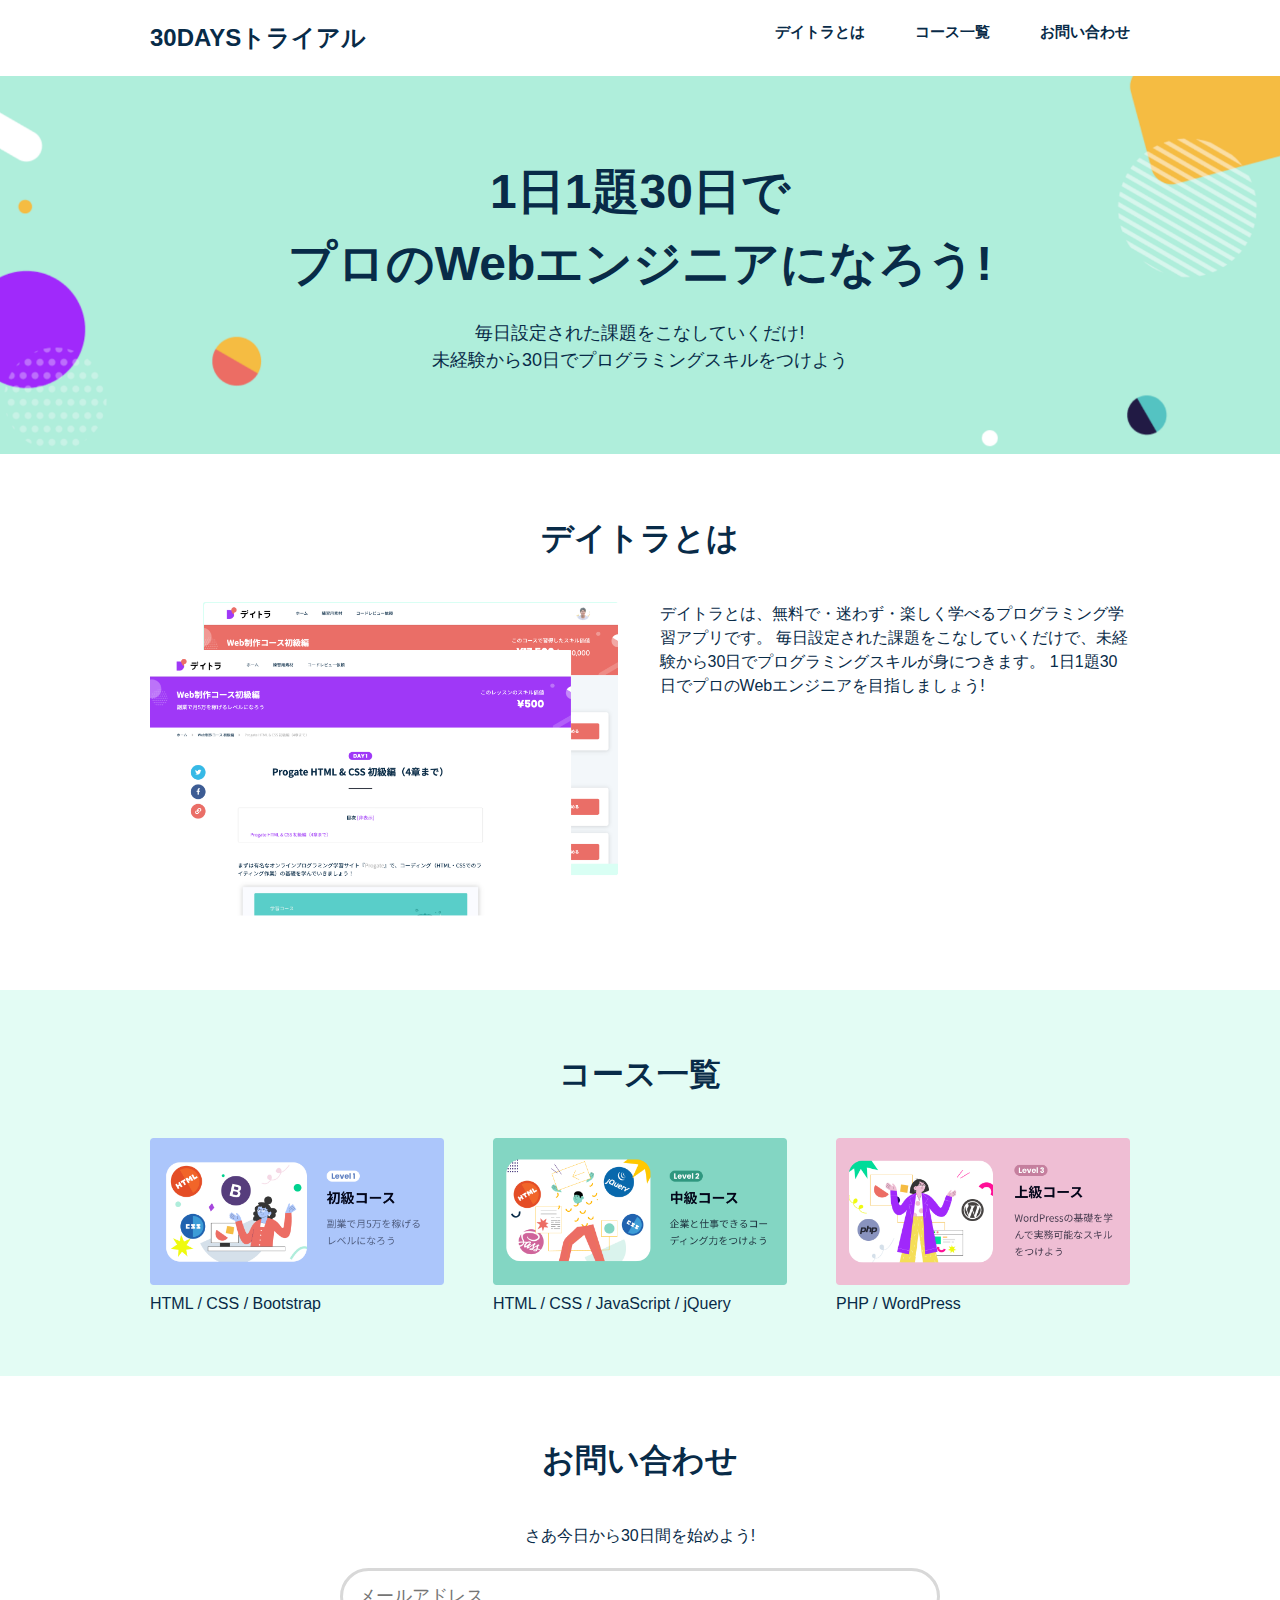
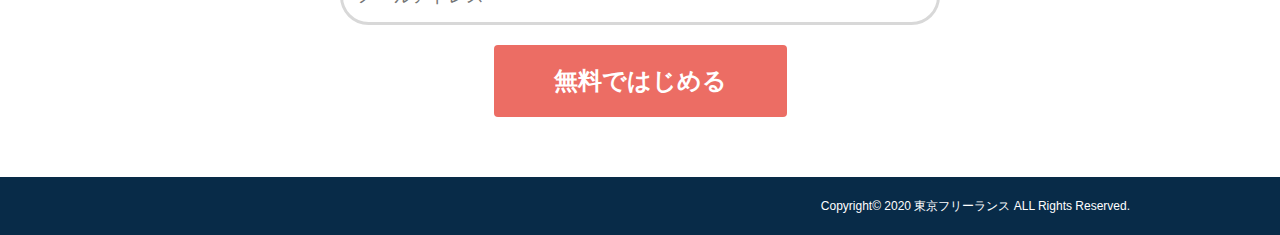
<file: 1.Elementaly/02_CodingPractice/index.html>
<!DOCTYPE html>
<html lang="ja">
  <head>
    <meta charset="UTF-8" />
    <meta http-equiv="X-UA-Compatible" content="IE=edge" />
    <meta name="viewport" content="width=device-width, initial-scale=1.0" />
    <title>30DAYSトライアル</title>
    <link rel="icon" href="./favicon.ico" />
    <link rel="stylesheet" href="./css/reset.css" />
    <link rel="stylesheet" href="./css/style.css" />
  </head>
  <body>
    <header class="header">
      <div class="container clear">
        <div class="header-left">
          <h1 class="header-title">30DAYSトライアル</h1>
        </div>
        <div class="header-right">
          <ul class="header-nav">
            <li class="header-nav-item"><a href="#">デイトラとは</a></li>
            <li class="header-nav-item"><a href="">コース一覧</a></li>
            <li class="header-nav-item"><a href="">お問い合わせ</a></li>
          </ul>
        </div>
      </div>
    </header>
    <section class="top">
      <div class="container">
        <p class="top-title">1日1題30日で<br />プロのWebエンジニアになろう!</p>
        <p class="sub-title">
          毎日設定された課題をこなしていくだけ!<br />未経験から30日でプログラミングスキルをつけよう
        </p>
      </div>
    </section>
    <section class="about section">
      <div class="container clear">
        <h2 class="section-title">デイトラとは</h2>
        <div class="about-left">
          <img src="./img/about.png" alt="デイトラとは" />
        </div>
        <div class="about-right">
          <p>
            デイトラとは、無料で・迷わず・楽しく学べるプログラミング学習アプリです。
            毎日設定された課題をこなしていくだけで、未経験から30日でプログラミングスキルが身につきます。
            1日1題30日でプロのWebエンジニアを目指しましょう!
          </p>
        </div>
      </div>
    </section>
    <section class="course section">
      <div class="container clear">
        <h2 class="section-title">コース一覧</h2>
        <div class="course-wrapper">
          <div class="course-item">
            <img src="./img/web_first.png" alt="初級コース" />
            <p>HTML / CSS / Bootstrap</p>
          </div>
          <div class="course-item">
            <img src="./img/web_second.png" alt="中級コース" />
            <p>HTML / CSS / JavaScript / jQuery</p>
          </div>
          <div class="course-item">
            <img src="./img/web_third.png" alt="上級コース" />
            <p>PHP / WordPress</p>
          </div>
        </div>
      </div>
    </section>
    <section class="contact section">
      <div class="container clear">
        <h2 class="section-title">お問い合わせ</h2>
        <p class="contact-message">さあ今日から30日間を始めよう!</p>
        <form action="#" method="post">
          <input
            type="email"
            name="email"
            id="email"
            placeholder="メールアドレス"
          />
        </form>
        <button type="submit" class="btn btn-register">無料ではじめる</button>
      </div>
    </section>
    <footer class="footer">
      <div class="container clear">
        <p class="copyright">
          Copyright© 2020 東京フリーランス ALL Rights Reserved.
        </p>
      </div>
    </footer>
  </body>
</html>
</file>
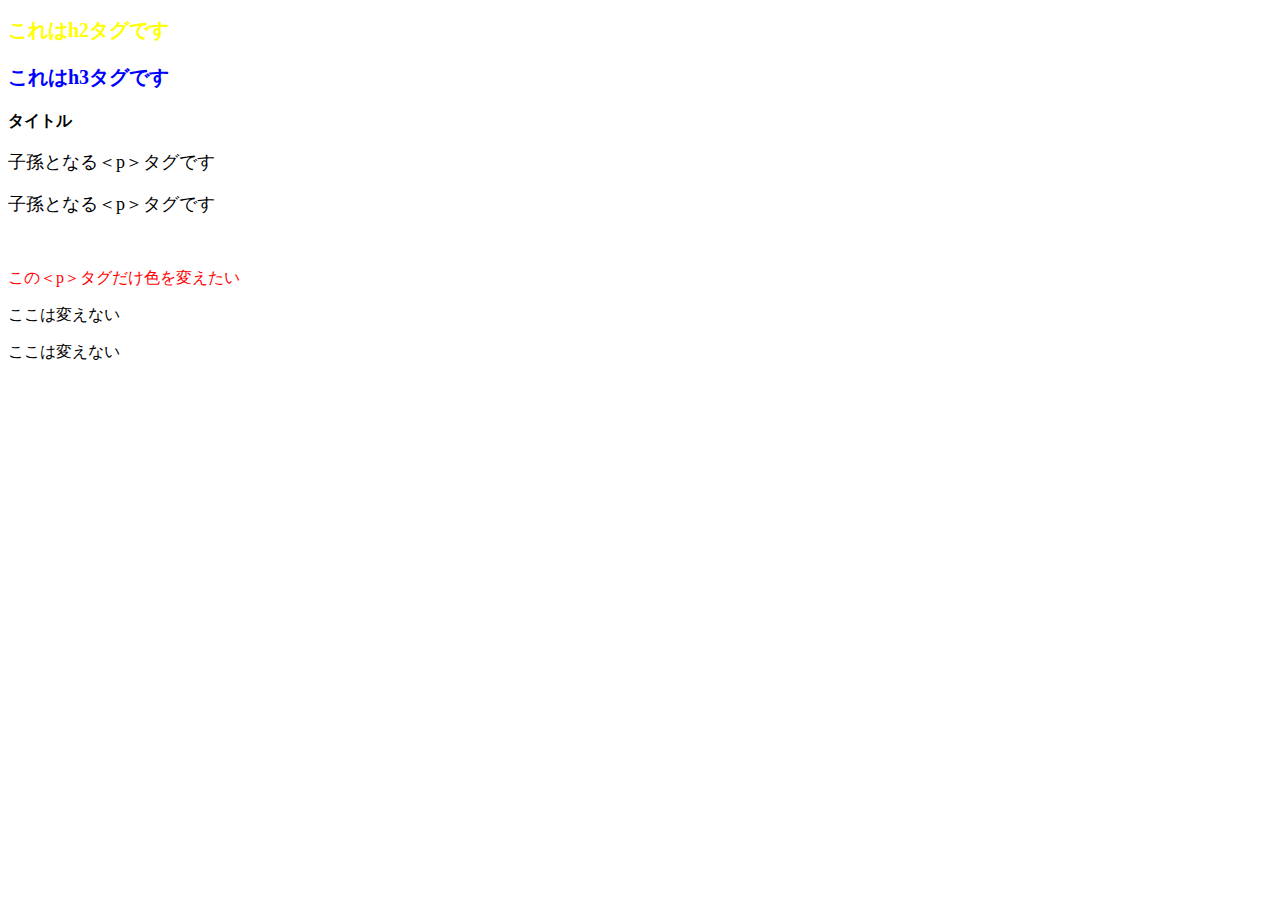
<file: 1.Elementaly/01_HTML:CSS_Basics/Day3/index.html>
<!DOCTYPE html>
<html lang="en">
  <head>
    <meta charset="UTF-8" />
    <meta http-equiv="X-UA-Compatible" content="IE=edge" />
    <meta name="viewport" content="width=device-width, initial-scale=1.0" />
    <title>cssの練習</title>
    <link rel="stylesheet" href="./css/style.css" />
  </head>
  <body>
    <h2 class="yellow-font">これはh2タグです</h2>
    <h3>これはh3タグです</h3>
    <p class="important">タイトル</p>
    <article class="a_contents">
      <p>子孫となる＜p＞タグです</p>
      <p>子孫となる＜p＞タグです</p>
      <p></p>
    </article>
    <br />
    <div class="contents">
      <p>この＜p＞タグだけ色を変えたい</p>
    </div>
    <div>
      <p>ここは変えない</p>
      <p>ここは変えない</p>
    </div>
  </body>
</html>
</file>
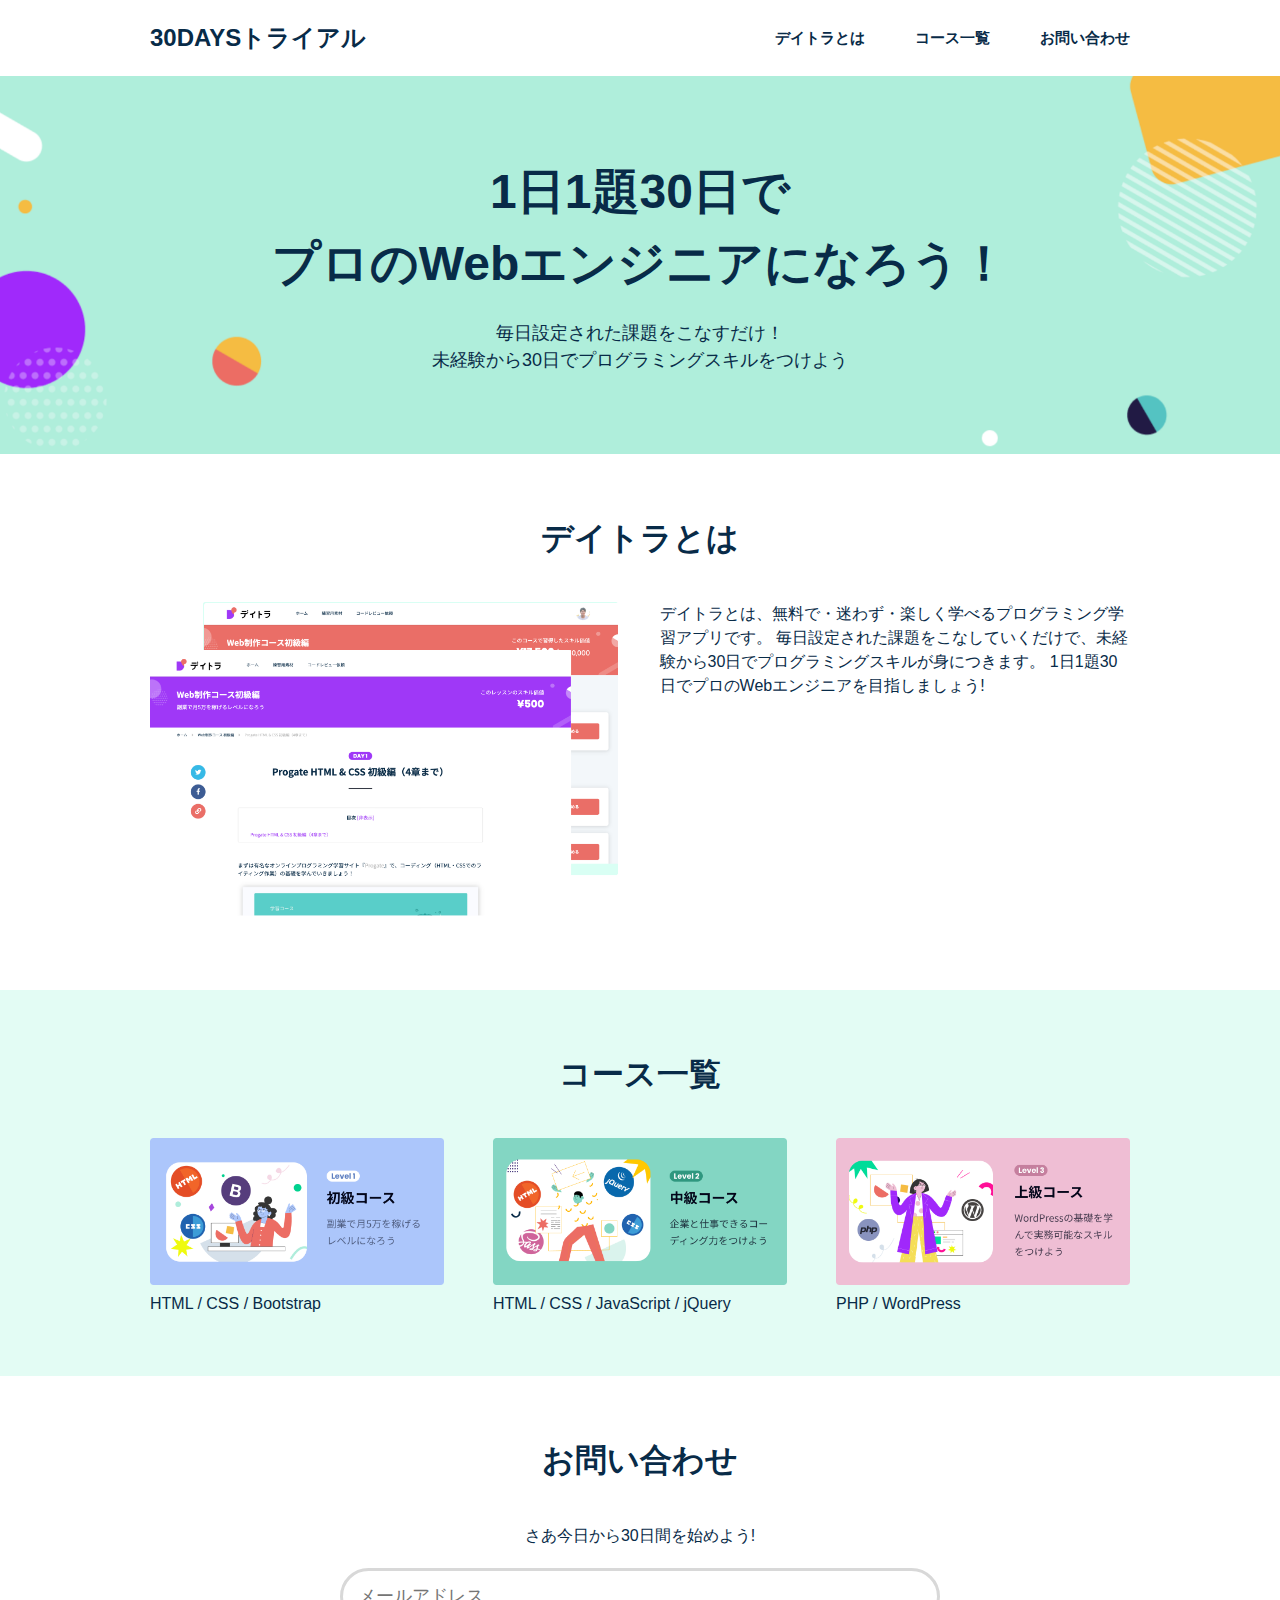
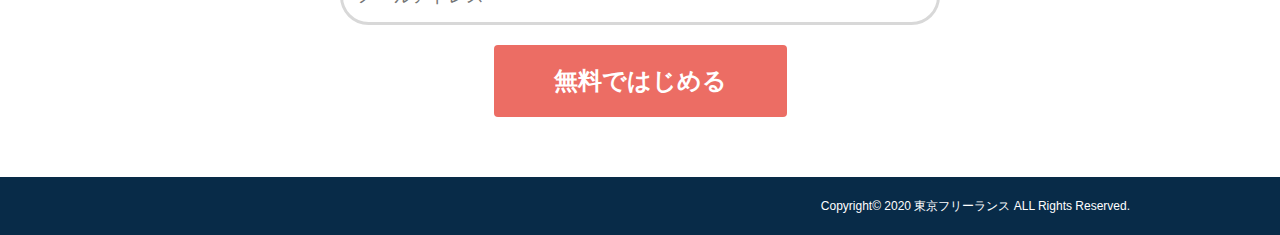
<file: 1.Elementaly/01_HTML:CSS_Basics/Day5~7/index.html>
<!DOCTYPE html>
<html lang="ja">
  <head>
    <meta charset="UTF-8" />
    <meta http-equiv="X-UA-Compatible" content="IE=edge" />
    <meta name="viewport" content="width=device-width, initial-scale=1.0" />
    <title>30DAYSトライアル</title>
    <meta name="description" content="デスクリプションです" />
    <link rel="icon" href="favicon.ico" />
    <link rel="stylesheet" href="./css/reset.css" />
    <link rel="stylesheet" href="./css/style.css" />
  </head>
  <body>
    <header class="header">
      <div class="container clear">
        <div class="header-left">
          <h1 class="header-title">30DAYSトライアル</h1>
        </div>
        <div class="header-right">
          <ul class="header-nav clear">
            <li class="header-nav-item"><a href="#">デイトラとは</a></li>
            <li class="header-nav-item"><a href="#">コース一覧</a></li>
            <li class="header-nav-item"><a href="#">お問い合わせ</a></li>
          </ul>
        </div>
      </div>
    </header>
    <section class="top">
      <div class="container">
        <p class="top-title">1日1題30日で<br />プロのWebエンジニアになろう！</p>
        <p class="top-subtitle">
          毎日設定された課題をこなすだけ！<br />
          未経験から30日でプログラミングスキルをつけよう
        </p>
      </div>
      <!-- <img src="./img/main-vsual.png" alt="" /> -->
    </section>
    <section class="about section">
      <div class="container clear">
        <h2 class="section-title">デイトラとは</h2>
        <div class="about-left">
          <img src="./img/about.png" alt="デイトラとは" />
        </div>
        <div class="about-right">
          <p>
            デイトラとは、無料で・迷わず・楽しく学べるプログラミング学習アプリです。
            毎日設定された課題をこなしていくだけで、未経験から30日でプログラミングスキルが身につきます。
            1日1題30日でプロのWebエンジニアを目指しましょう!
          </p>
        </div>
      </div>
    </section>
    <section class="course section">
      <div class="container clear">
        <h2 class="section-title">コース一覧</h2>
        <div class="course-wrapper">
          <div class="course-item">
            <img src="./img/web_first.png" alt="デイトラ初級編" />
            <p>HTML / CSS / Bootstrap</p>
          </div>
          <div class="course-item">
            <img src="./img/web_second.png" alt="デイトラ中級編" />
            <p>HTML / CSS / JavaScript / jQuery</p>
          </div>
          <div class="course-item">
            <img src="./img/web_third.png" alt="デイトラ上級編" />
            <p>PHP / WordPress</p>
          </div>
        </div>
      </div>
    </section>
    <section class="contact section">
      <div class="container clear">
        <h2 class="section-title">お問い合わせ</h2>
        <p class="contact-message">さあ今日から30日間を始めよう!</p>
        <form action="#" method="post">
          <input
            type="email"
            name="email"
            id="email"
            placeholder="メールアドレス"
          />
        </form>
        <button type="submit" class="btn btn-register">無料ではじめる</button>
      </div>
    </section>
    <footer class="footer">
      <div class="container clear">
        <p class="copyright">
          Copyright&copy; 2020 東京フリーランス ALL Rights Reserved.
        </p>
      </div>
    </footer>
  </body>
</html>
</file>
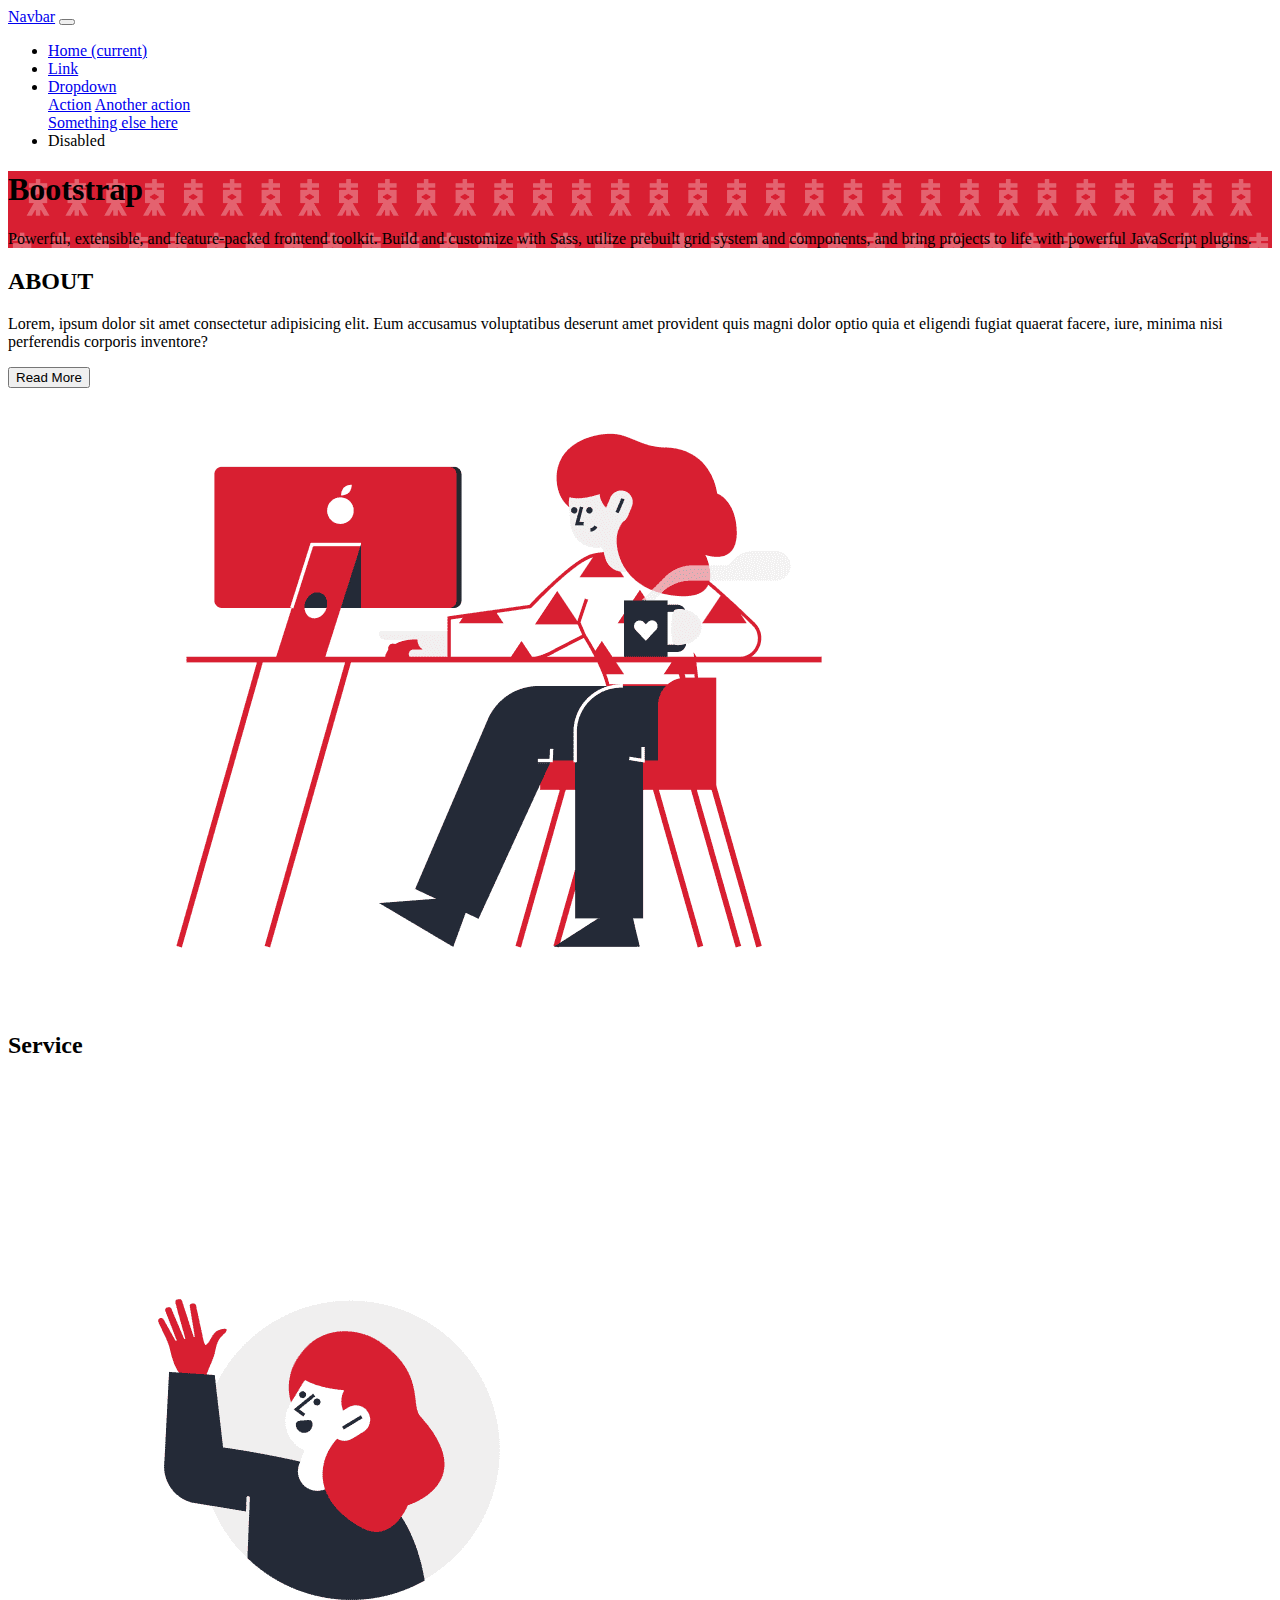
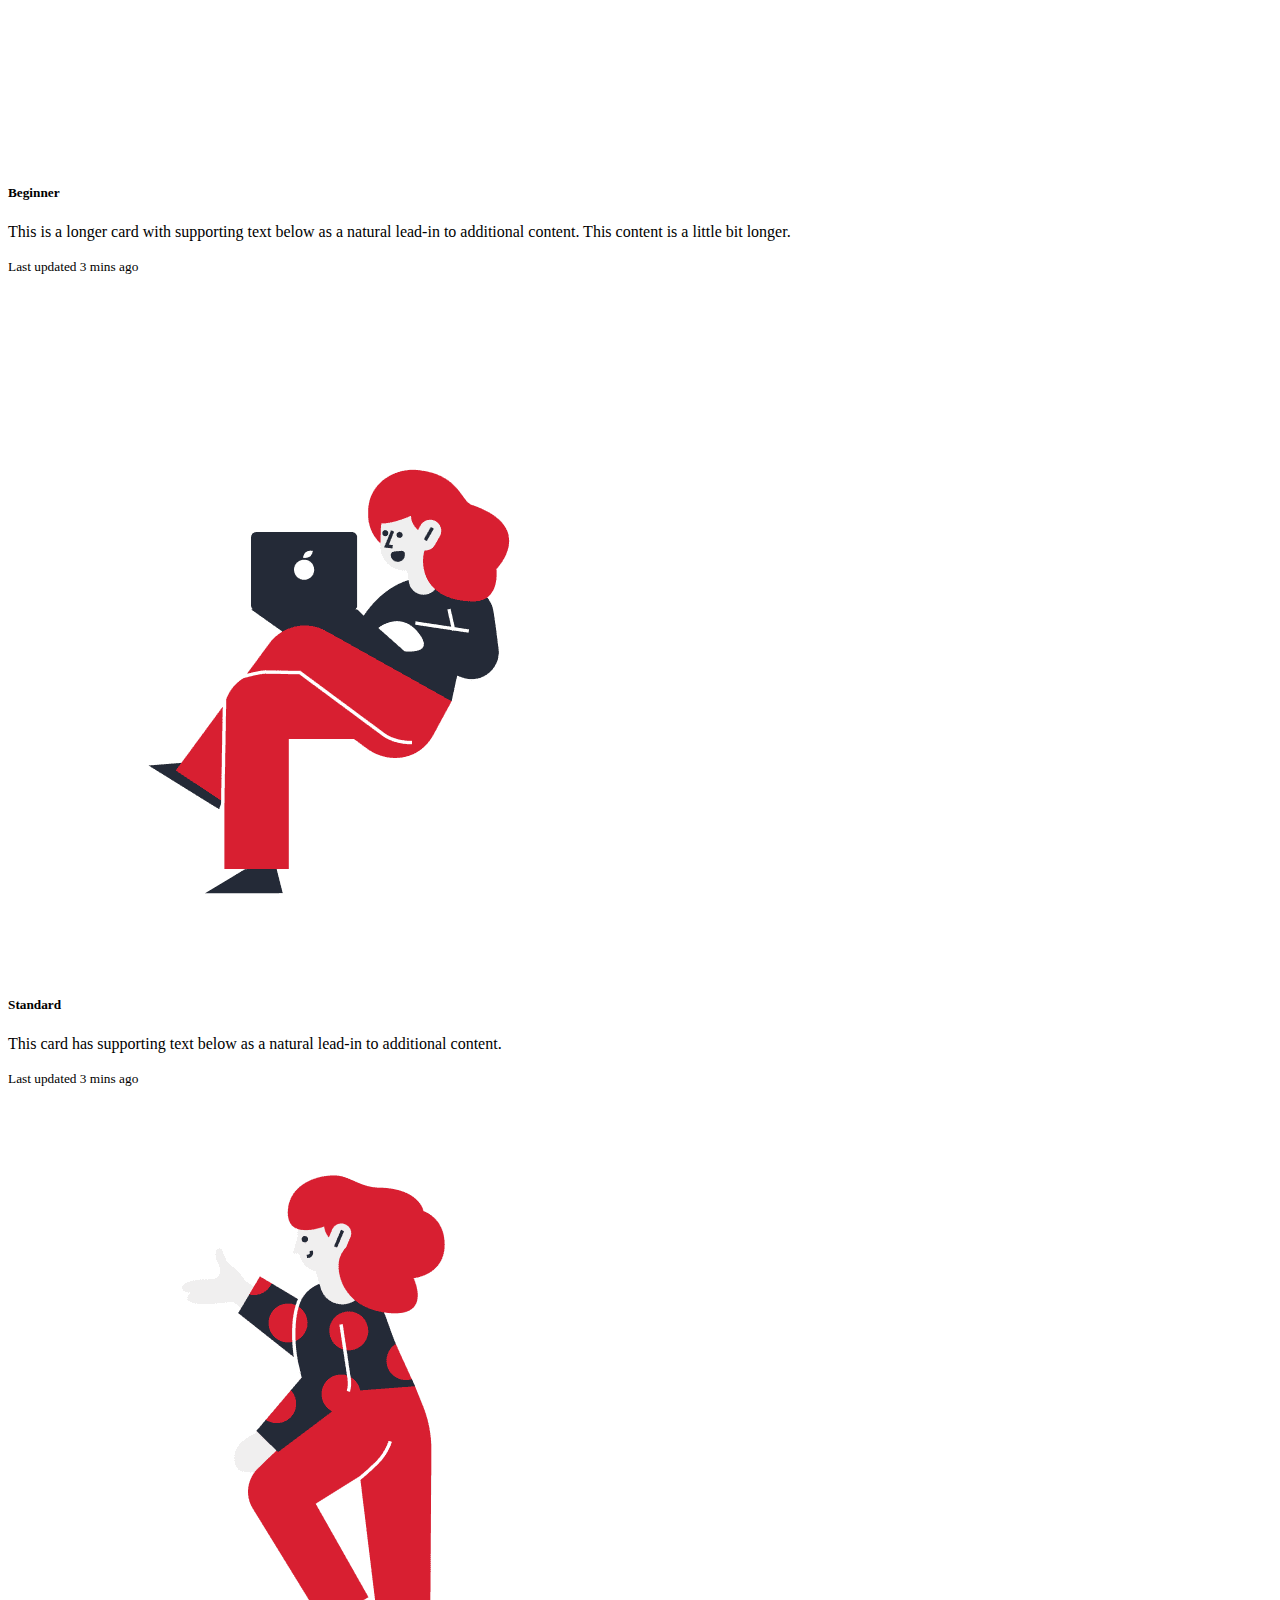
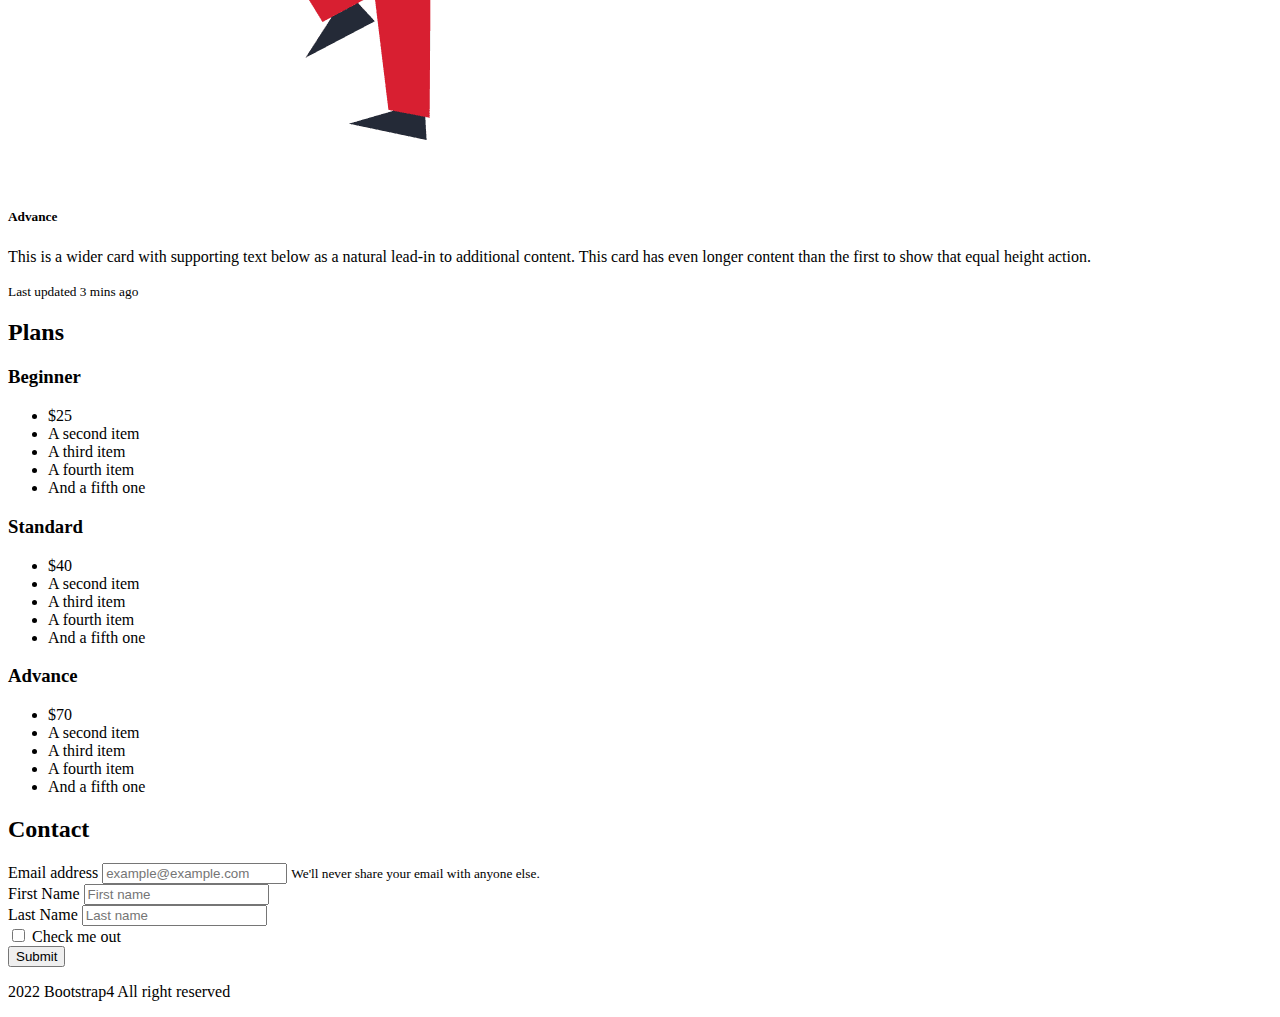
<file: 1.Elementaly/03_Bootstrap/Day12/index.html>
<!DOCTYPE html>
<html lang="ja">
  <head>
    <!-- Required meta tags -->
    <meta charset="utf-8" />
    <meta
      name="viewport"
      content="width=device-width, initial-scale=1, shrink-to-fit=no"
    />

    <!-- Bootstrap CSS -->
    <link
      rel="stylesheet"
      href="https://cdn.jsdelivr.net/npm/bootstrap@4.6.2/dist/css/bootstrap.min.css"
      integrity="sha384-xOolHFLEh07PJGoPkLv1IbcEPTNtaed2xpHsD9ESMhqIYd0nLMwNLD69Npy4HI+N"
      crossorigin="anonymous"
    />
    <link rel="stylesheet" href="./css/style.css" />

    <title>Hello, world!</title>
  </head>
  <body>
    <nav class="navbar navbar-expand-lg navbar-light bg-light">
      <div class="container">
        <a class="navbar-brand" href="#">Navbar</a>
        <button
          class="navbar-toggler"
          type="button"
          data-toggle="collapse"
          data-target="#navbarSupportedContent"
          aria-controls="navbarSupportedContent"
          aria-expanded="false"
          aria-label="Toggle navigation"
        >
          <span class="navbar-toggler-icon"></span>
        </button>

        <div class="collapse navbar-collapse" id="navbarSupportedContent">
          <ul class="navbar-nav ml-auto">
            <li class="nav-item active">
              <a class="nav-link" href="#"
                >Home <span class="sr-only">(current)</span></a
              >
            </li>
            <li class="nav-item">
              <a class="nav-link" href="#">Link</a>
            </li>
            <li class="nav-item dropdown">
              <a
                class="nav-link dropdown-toggle"
                href="#"
                role="button"
                data-toggle="dropdown"
                aria-expanded="false"
              >
                Dropdown
              </a>
              <div class="dropdown-menu">
                <a class="dropdown-item" href="#">Action</a>
                <a class="dropdown-item" href="#">Another action</a>
                <div class="dropdown-divider"></div>
                <a class="dropdown-item" href="#">Something else here</a>
              </div>
            </li>
            <li class="nav-item">
              <a class="nav-link disabled">Disabled</a>
            </li>
          </ul>
        </div>
      </div>
    </nav>
    <section class="top py-5 text-white">
      <div class="container py-5">
        <h1 class="text-center display-3 font-weight-bold mb-3">Bootstrap</h1>
        <p class="text-center lead">
          Powerful, extensible, and feature-packed frontend toolkit. Build and
          customize with Sass, utilize prebuilt grid system and components, and
          bring projects to life with powerful JavaScript plugins.
        </p>
      </div>
    </section>

    <section class="about py-5">
      <div class="container">
        <div class="row">
          <div class="col-md-6 mb-5">
            <h2>ABOUT</h2>
            <p>
              Lorem, ipsum dolor sit amet consectetur adipisicing elit. Eum
              accusamus voluptatibus deserunt amet provident quis magni dolor
              optio quia et eligendi fugiat quaerat facere, iure, minima nisi
              perferendis corporis inventore?
            </p>
            <button class="btn btn-danger btn-lg">Read More</button>
          </div>
          <div class="col-md-6">
            <img src="./img/about.png" class="w-100" alt="about us" />
          </div>
        </div>
      </div>
    </section>
    <section class="service bg-light py-5">
      <div class="container">
        <h2 class="text-center mb-3">Service</h2>
        <div class="card-deck">
          <div class="card">
            <img src="./img/beginner.png" class="card-img-top" alt="beginner" />
            <div class="card-body">
              <h5 class="card-title">Beginner</h5>
              <p class="card-text">
                This is a longer card with supporting text below as a natural
                lead-in to additional content. This content is a little bit
                longer.
              </p>
              <p class="card-text">
                <small class="text-muted">Last updated 3 mins ago</small>
              </p>
            </div>
          </div>
          <div class="card">
            <img src="./img/standard.png" class="card-img-top" alt="standard" />
            <div class="card-body">
              <h5 class="card-title">Standard</h5>
              <p class="card-text">
                This card has supporting text below as a natural lead-in to
                additional content.
              </p>
              <p class="card-text">
                <small class="text-muted">Last updated 3 mins ago</small>
              </p>
            </div>
          </div>
          <div class="card">
            <img src="./img/advance.png" class="card-img-top" alt="advance" />
            <div class="card-body">
              <h5 class="card-title">Advance</h5>
              <p class="card-text">
                This is a wider card with supporting text below as a natural
                lead-in to additional content. This card has even longer content
                than the first to show that equal height action.
              </p>
              <p class="card-text">
                <small class="text-muted">Last updated 3 mins ago</small>
              </p>
            </div>
          </div>
        </div>
      </div>
    </section>
    <section class="plans py-5">
      <h2 class="text-center mb-3">Plans</h2>
      <div class="container">
        <div class="row row-cols-1 row-cols-md-3">
          <div class="col mb-4">
            <div class="card">
              <div class="card-body">
                <h3 class="card-title text-center">Beginner</h3>
                <ul class="list-group">
                  <li
                    class="list-group-item display-4 text-center list-group-item-primary"
                  >
                    $25
                  </li>
                  <li class="list-group-item">A second item</li>
                  <li class="list-group-item">A third item</li>
                  <li class="list-group-item">A fourth item</li>
                  <li class="list-group-item">And a fifth one</li>
                </ul>
              </div>
            </div>
          </div>
          <div class="col mb-4">
            <div class="card">
              <div class="card-body">
                <h3 class="card-title text-center">Standard</h3>
                <ul class="list-group">
                  <li
                    class="list-group-item display-4 text-center list-group-item-primary"
                  >
                    $40
                  </li>
                  <li class="list-group-item">A second item</li>
                  <li class="list-group-item">A third item</li>
                  <li class="list-group-item">A fourth item</li>
                  <li class="list-group-item">And a fifth one</li>
                </ul>
              </div>
            </div>
          </div>
          <div class="col mb-4">
            <div class="card">
              <div class="card-body">
                <h3 class="card-title text-center">Advance</h3>
                <ul class="list-group">
                  <li
                    class="list-group-item display-4 text-center list-group-item-primary"
                  >
                    $70
                  </li>
                  <li class="list-group-item">A second item</li>
                  <li class="list-group-item">A third item</li>
                  <li class="list-group-item">A fourth item</li>
                  <li class="list-group-item">And a fifth one</li>
                </ul>
              </div>
            </div>
          </div>
        </div>
      </div>
    </section>
    <section class="contact py-5 bg-light">
      <h2 class="text-center mb-3">Contact</h2>
      <div class="container">
        <form>
          <div class="form-group">
            <label for="exampleInputEmail1">Email address</label>
            <input
              type="email"
              class="form-control"
              id="exampleInputEmail1"
              aria-describedby="emailHelp"
              placeholder="example@example.com"
            />
            <small id="emailHelp" class="form-text text-muted"
              >We'll never share your email with anyone else.</small
            >
          </div>
          <form>
            <div class="row mb-3">
              <div class="col">
                <label for="FirstName">First Name</label>
                <input
                  type="text"
                  class="form-control"
                  placeholder="First name"
                  id="FitstName"
                />
              </div>
              <div class="col">
                <label for="LastName">Last Name</label>
                <input
                  type="text"
                  class="form-control"
                  placeholder="Last name"
                  id="LastName"
                />
              </div>
            </div>
          </form>
          <div class="form-group form-check">
            <input
              type="checkbox"
              class="form-check-input"
              id="exampleCheck1"
            />
            <label class="form-check-label" for="exampleCheck1"
              >Check me out</label
            >
          </div>
          <button type="submit" class="btn btn-lg btn-outline-danger">
            Submit
          </button>
        </form>
      </div>
    </section>
    <footer class="bg-dark py-3">
      <div class="container">
        <p class="text-white m-0 text-right">
          2022 Bootstrap4 All right reserved
        </p>
      </div>
    </footer>
    <!-- Optional JavaScript; choose one of the two! -->

    <!-- Option 1: jQuery and Bootstrap Bundle (includes Popper) -->
    <script
      src="https://cdn.jsdelivr.net/npm/jquery@3.5.1/dist/jquery.slim.min.js"
      integrity="sha384-DfXdz2htPH0lsSSs5nCTpuj/zy4C+OGpamoFVy38MVBnE+IbbVYUew+OrCXaRkfj"
      crossorigin="anonymous"
    ></script>
    <script
      src="https://cdn.jsdelivr.net/npm/bootstrap@4.6.2/dist/js/bootstrap.bundle.min.js"
      integrity="sha384-Fy6S3B9q64WdZWQUiU+q4/2Lc9npb8tCaSX9FK7E8HnRr0Jz8D6OP9dO5Vg3Q9ct"
      crossorigin="anonymous"
    ></script>
  </body>
</html>
</file>
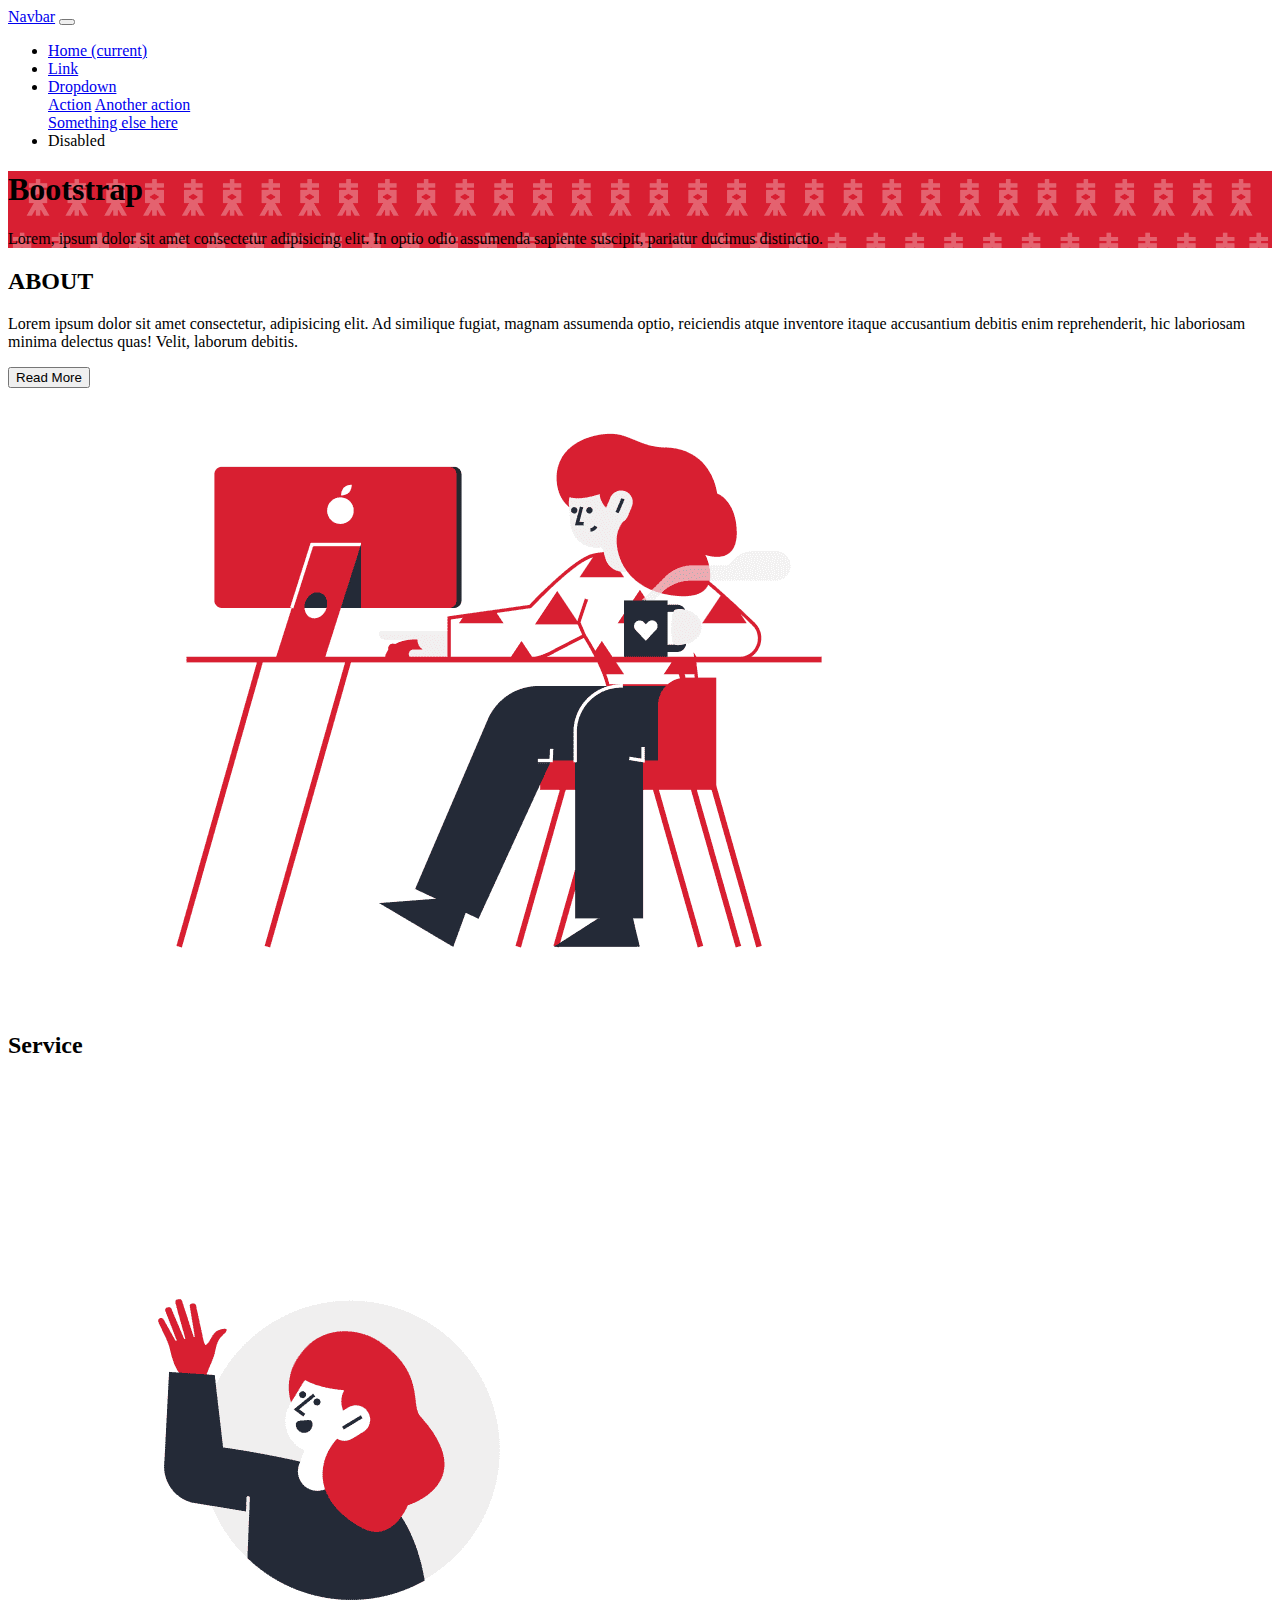
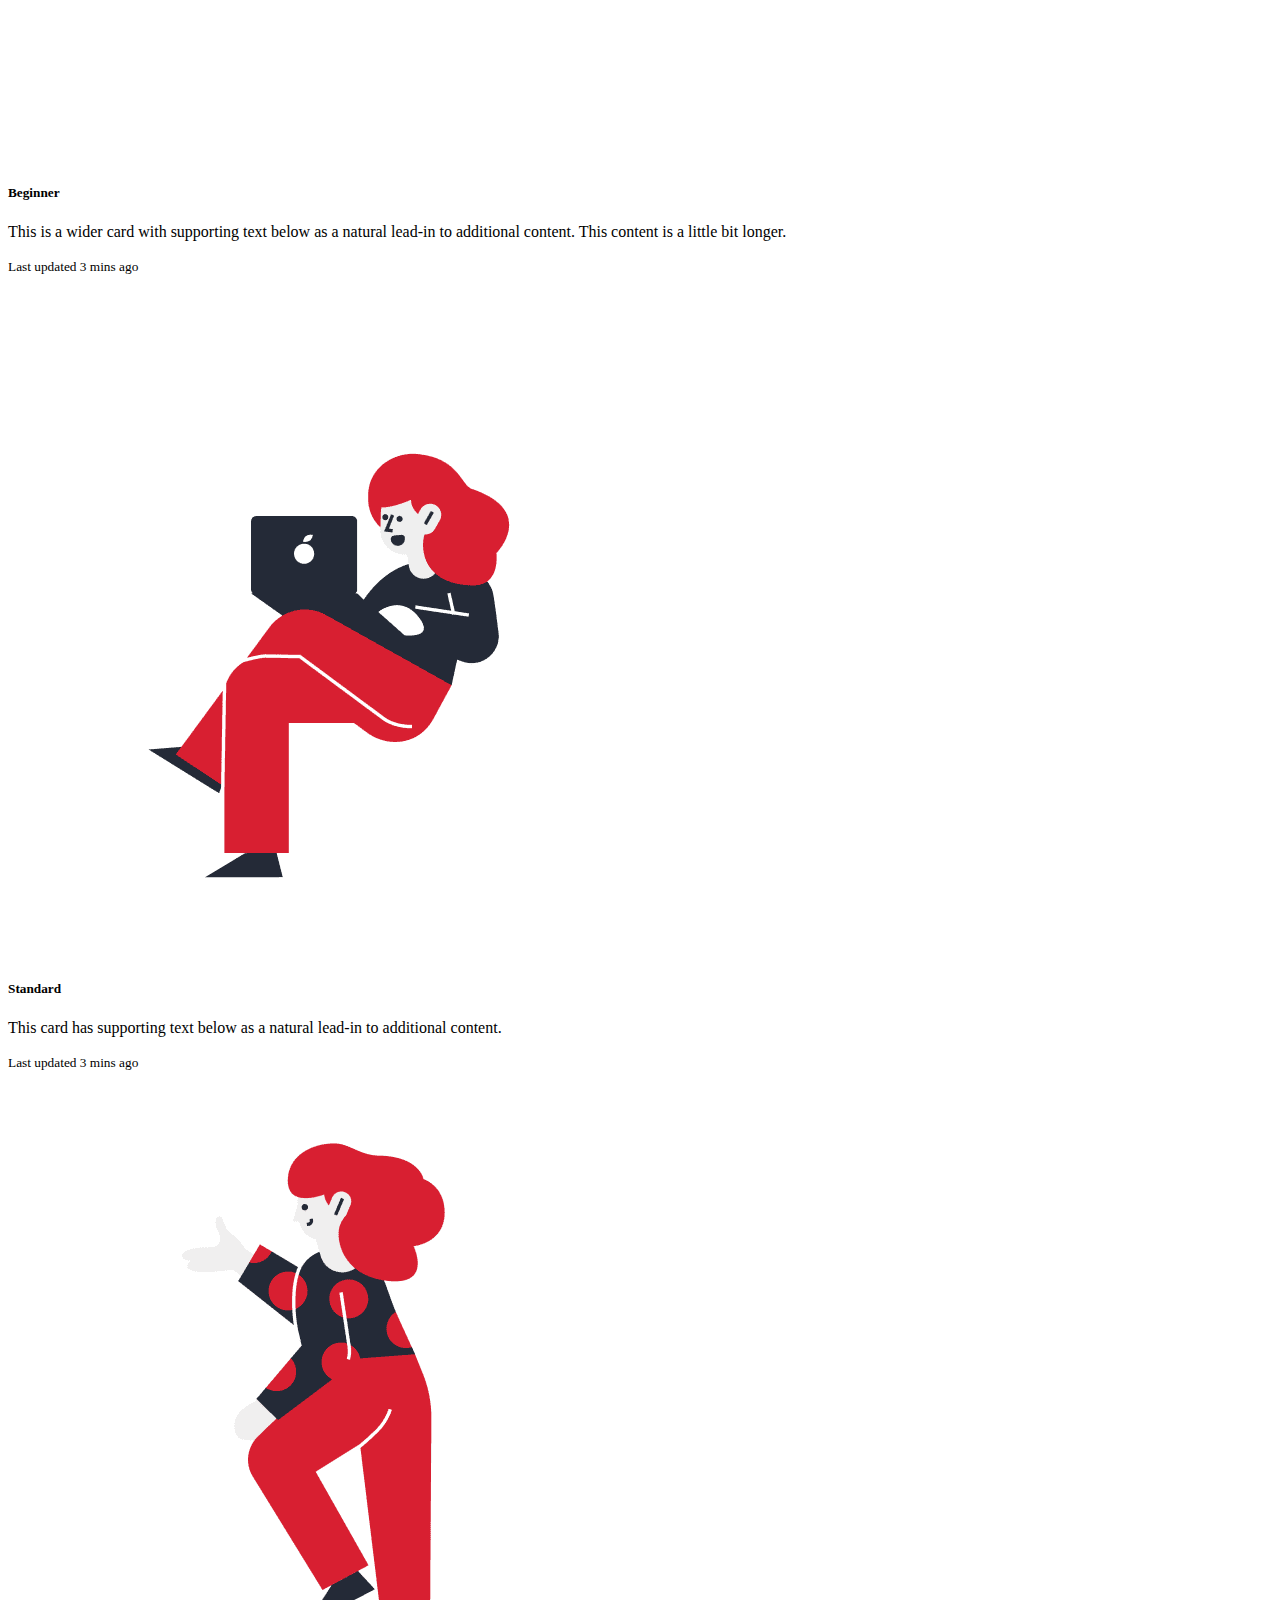
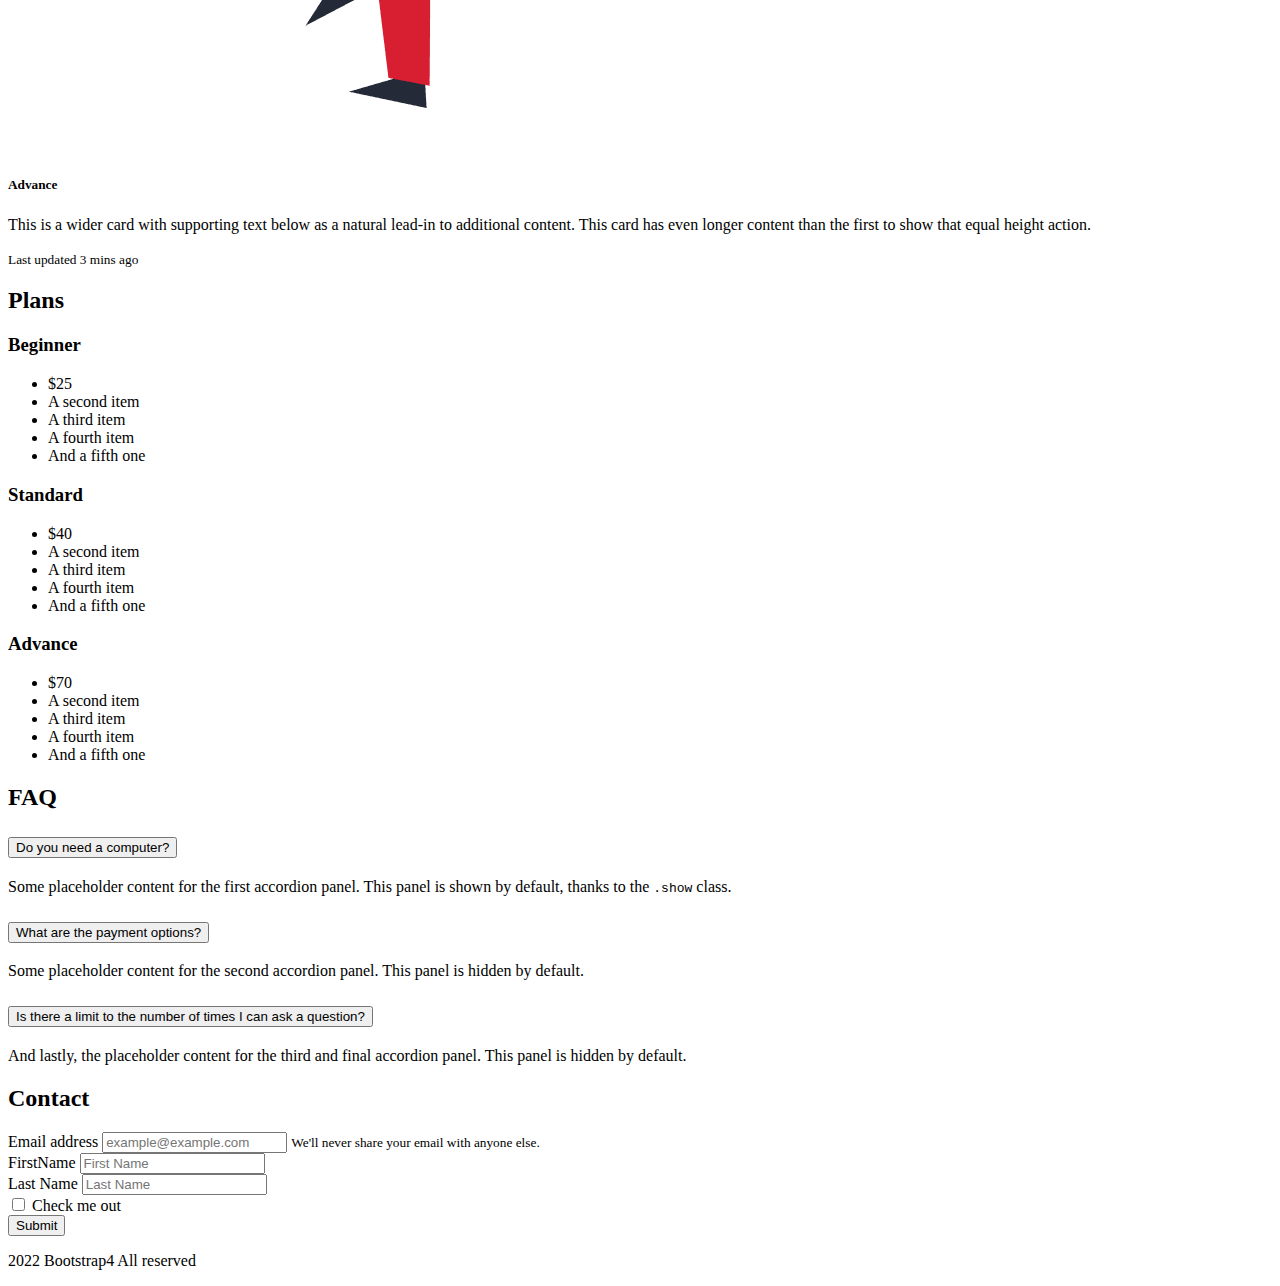
<file: 1.Elementaly/03_Bootstrap/Day13/index.html>
<!DOCTYPE html>
<html lang="ja">
  <head>
    <!-- Required meta tags -->
    <meta charset="utf-8" />
    <meta
      name="viewport"
      content="width=device-width, initial-scale=1, shrink-to-fit=no"
    />

    <!-- Bootstrap CSS -->
    <link
    rel="stylesheet"
    href="https://cdn.jsdelivr.net/npm/bootstrap@4.6.2/dist/css/bootstrap.min.css"
    integrity="sha384-xOolHFLEh07PJGoPkLv1IbcEPTNtaed2xpHsD9ESMhqIYd0nLMwNLD69Npy4HI+N"
    crossorigin="anonymous"
    />

    <link rel="stylesheet" href="./css/style.css" />
    <title>Bootstrap4!</title>
  </head>
  <body>
    <nav class="navbar navbar-expand-lg navbar-light bg-light">
      <div class="container ">

        <a class="navbar-brand" href="#">Navbar</a>
        <button
        class="navbar-toggler"
        type="button"
        data-toggle="collapse"
        data-target="#navbarSupportedContent"
        aria-controls="navbarSupportedContent"
        aria-expanded="false"
        aria-label="Toggle navigation"
        >
        <span class="navbar-toggler-icon"></span>
        </button>

        <div class="collapse navbar-collapse" id="navbarSupportedContent">
          <ul class="navbar-nav ml-auto">
            <li class="nav-item active">
              <a class="nav-link" href="#"
                >Home <span class="sr-only">(current)</span></a
              >
            </li>
            <li class="nav-item">
              <a class="nav-link" href="#">Link</a>
            </li>
            <li class="nav-item dropdown">
              <a
                class="nav-link dropdown-toggle"
                href="#"
                role="button"
                data-toggle="dropdown"
                aria-expanded="false"
              >
                Dropdown
              </a>
              <div class="dropdown-menu">
                <a class="dropdown-item" href="#">Action</a>
                <a class="dropdown-item" href="#">Another action</a>
                <div class="dropdown-divider"></div>
                <a class="dropdown-item" href="#">Something else here</a>
              </div>
            </li>
            <li class="nav-item">
              <a class="nav-link disabled">Disabled</a>
            </li>
          </ul>
        </div>
      </nav>
      </div>
      <section class="top py-5 text-white text-center">
        <div class="container py-5">
        <h1 class="display-3 font-weight-bold mb-3" >Bootstrap</h1>
        <p class="lead">Lorem, ipsum dolor sit amet consectetur adipisicing elit. In optio odio assumenda sapiente suscipit, pariatur ducimus distinctio. </p>
        </div>
      </section>
      <section class="about py-5">
        <div class="container">
          <div class="row">
            <div class="col-md-6 mb-5">
                <h2 >ABOUT</h2>
                <p>Lorem ipsum dolor sit amet consectetur, adipisicing elit. Ad similique fugiat, magnam assumenda optio, reiciendis atque inventore itaque accusantium debitis enim reprehenderit, hic laboriosam minima delectus quas! Velit, laborum debitis.</p>
                <button class="btn btn-danger btn-lg">Read More</button>
            </div>
            <div class="col-md-6">
                <img src="./img/about.png" class="w-100" alt="about us">
            </div>
          </div>
        </div>
      </section>
      <section class="service py-5">
        <div class="container">
          <h2 class="text-center mb-3">Service</h2>
          <div class="card-deck">
            <div class="card">
              <img src="./img/beginner.png" class="card-img-top" alt="beginner">
              <div class="card-body">
                <h5 class="card-title">Beginner</h5>
                <p class="card-text">This is a wider card with supporting text below as a natural lead-in to additional content. This content is a little bit longer.</p>
              </div>
              <div class="card-footer">
                <small class="text-muted">Last updated 3 mins ago</small>
              </div>
            </div>
            <div class="card">
              <img src="./img/standard.png" class="card-img-top" alt="standard">
              <div class="card-body">
                <h5 class="card-title">Standard</h5>
                <p class="card-text">This card has supporting text below as a natural lead-in to additional content.</p>
              </div>
              <div class="card-footer">
                <small class="text-muted">Last updated 3 mins ago</small>
              </div>
            </div>
            <div class="card">
              <img src="./img/advance.png" class="card-img-top" alt="advance">
              <div class="card-body">
                <h5 class="card-title">Advance</h5>
                <p class="card-text">This is a wider card with supporting text below as a natural lead-in to additional content. This card has even longer content than the first to show that equal height action.</p>
              </div>
              <div class="card-footer">
                <small class="text-muted">Last updated 3 mins ago</small>
              </div>
            </div>
          </div>
        </div>
      </section>
      <section class="plans py-5">
        <h2 class="text-center mb-3">Plans</h2>
        <div class="container text-center">
          <div class="row row-cols-1 row-cols-md-3">
              <div class="col mb-4">
                <div class="card">
                  <div class="card-body">
                    <h3 class="card-title text-center">Beginner</h3>
                    <ul class="list-group">
                      <li class="list-group-item list-group-item-primary display-4" aria-current="true">$25</li>
                      <li class="list-group-item">A second item</li>
                      <li class="list-group-item">A third item</li>
                      <li class="list-group-item">A fourth item</li>
                      <li class="list-group-item">And a fifth one</li>
                    </ul>
                  </div>
                </div>
              </div>
              <div class="col mb-4">
                <div class="card">
                  <div class="card-body">
                    <h3 class="card-title text-center">Standard</h3>
                    <ul class="list-group">
                      <li class="list-group-item list-group-item-primary display-4" aria-current="true">$40</li>
                      <li class="list-group-item">A second item</li>
                      <li class="list-group-item">A third item</li>
                      <li class="list-group-item">A fourth item</li>
                      <li class="list-group-item">And a fifth one</li>
                    </ul>
                    </div>
                </div>
              </div>
              <div class="col mb-4">
                <div class="card">
                  <div class="card-body">
                    <h3 class="card-title text-center">Advance</h3>
                    <ul class="list-group">
                      <li class="list-group-item list-group-item-primary display-4" aria-current="true">$70</li>
                      <li class="list-group-item">A second item</li>
                      <li class="list-group-item">A third item</li>
                      <li class="list-group-item">A fourth item</li>
                      <li class="list-group-item">And a fifth one</li>
                    </ul>
                  </div>
                </div>
              </div>
          </div>
        </div>
      </section>
      <section class="question py-5">
        <div class="container">
          <h2 class="text-center mb-3">FAQ</h2>
          <div class="accordion" id="accordionExample">
            <div class="card">
              <div class="card-header" id="headingOne">
                <h2 class="mb-0">
                  <button class="btn btn-link btn-block text-left" type="button" data-toggle="collapse" data-target="#collapseOne" aria-expanded="true" aria-controls="collapseOne">
                    Do you need a computer?
                  </button>
                </h2>
              </div>
              <div id="collapseOne" class="collapse show" aria-labelledby="headingOne" data-parent="#accordionExample">
                <div class="card-body">
                  Some placeholder content for the first accordion panel. This panel is shown by default, thanks to the <code>.show</code> class.
                </div>
              </div>
            </div>
            <div class="card">
              <div class="card-header" id="headingTwo">
                <h2 class="mb-0">
                  <button class="btn btn-link btn-block text-left collapsed" type="button" data-toggle="collapse" data-target="#collapseTwo" aria-expanded="false" aria-controls="collapseTwo">
                    What are the payment options?
                  </button>
                </h2>
              </div>
              <div id="collapseTwo" class="collapse" aria-labelledby="headingTwo" data-parent="#accordionExample">
                <div class="card-body">
                  Some placeholder content for the second accordion panel. This panel is hidden by default.
                </div>
              </div>
            </div>
            <div class="card">
              <div class="card-header" id="headingThree">
                <h2 class="mb-0">
                  <button class="btn btn-link btn-block text-left collapsed" type="button" data-toggle="collapse" data-target="#collapseThree" aria-expanded="false" aria-controls="collapseThree">
                    Is there a limit to the number of times I can ask a question?
                  </button>
                </h2>
              </div>
              <div id="collapseThree" class="collapse" aria-labelledby="headingThree" data-parent="#accordionExample">
                <div class="card-body">
                  And lastly, the placeholder content for the third and final accordion panel. This panel is hidden by default.
                </div>
              </div>
            </div>
          </div>
        </div>
      </section>
      <section class="contact py-5">
        <div class="container">
          <h2 class="text-center mb-3">Contact</h2>
          <form>
            <div class="form-group">
              <label for="exampleInputEmail1">Email address</label>
              <input type="email" class="form-control" id="exampleInputEmail1" placeholder="example@example.com" aria-describedby="emailHelp">
              <small id="emailHelp" class="form-text text-muted">We'll never share your email with anyone else.</small>
            </div>
            <div class="row mb-3">
              <div class="col">
                <label for="FirstName">FirstName</label>
                  <input type="text" class="form-control" id="FirstName" placeholder="First Name" aria-describedby="emailHelp">
              </div>
              <div class="col">
                <label for="LastName">Last Name</label>
                  <input type="text" class="form-control" id="LastName" placeholder="Last Name" aria-describedby="emailHelp">
              </div>
            </div>
                <div class="form-group form-check">
                    <input type="checkbox" class="form-check-input" id="exampleCheck1">
                    <label class="form-check-label" for="exampleCheck1">Check me out</label>
                </div>
                <button type="submit" class="btn btn-outline-danger btn-lg">Submit</button>
          </form>
        </div>
      </section>
      <footer class="py-3 bg-dark">
        <div class="container"><p class="text-white m-0 text-right">2022 Bootstrap4 All reserved</p></div>
      </footer>
    <!-- Option 1: jQuery and Bootstrap Bundle (includes Popper) -->
    <script
      src="https://cdn.jsdelivr.net/npm/jquery@3.5.1/dist/jquery.slim.min.js"
      integrity="sha384-DfXdz2htPH0lsSSs5nCTpuj/zy4C+OGpamoFVy38MVBnE+IbbVYUew+OrCXaRkfj"
      crossorigin="anonymous"
    ></script>
    <script
      src="https://cdn.jsdelivr.net/npm/bootstrap@4.6.2/dist/js/bootstrap.bundle.min.js"
      integrity="sha384-Fy6S3B9q64WdZWQUiU+q4/2Lc9npb8tCaSX9FK7E8HnRr0Jz8D6OP9dO5Vg3Q9ct"
      crossorigin="anonymous"
    ></script>
  </body>
</html>
</file>
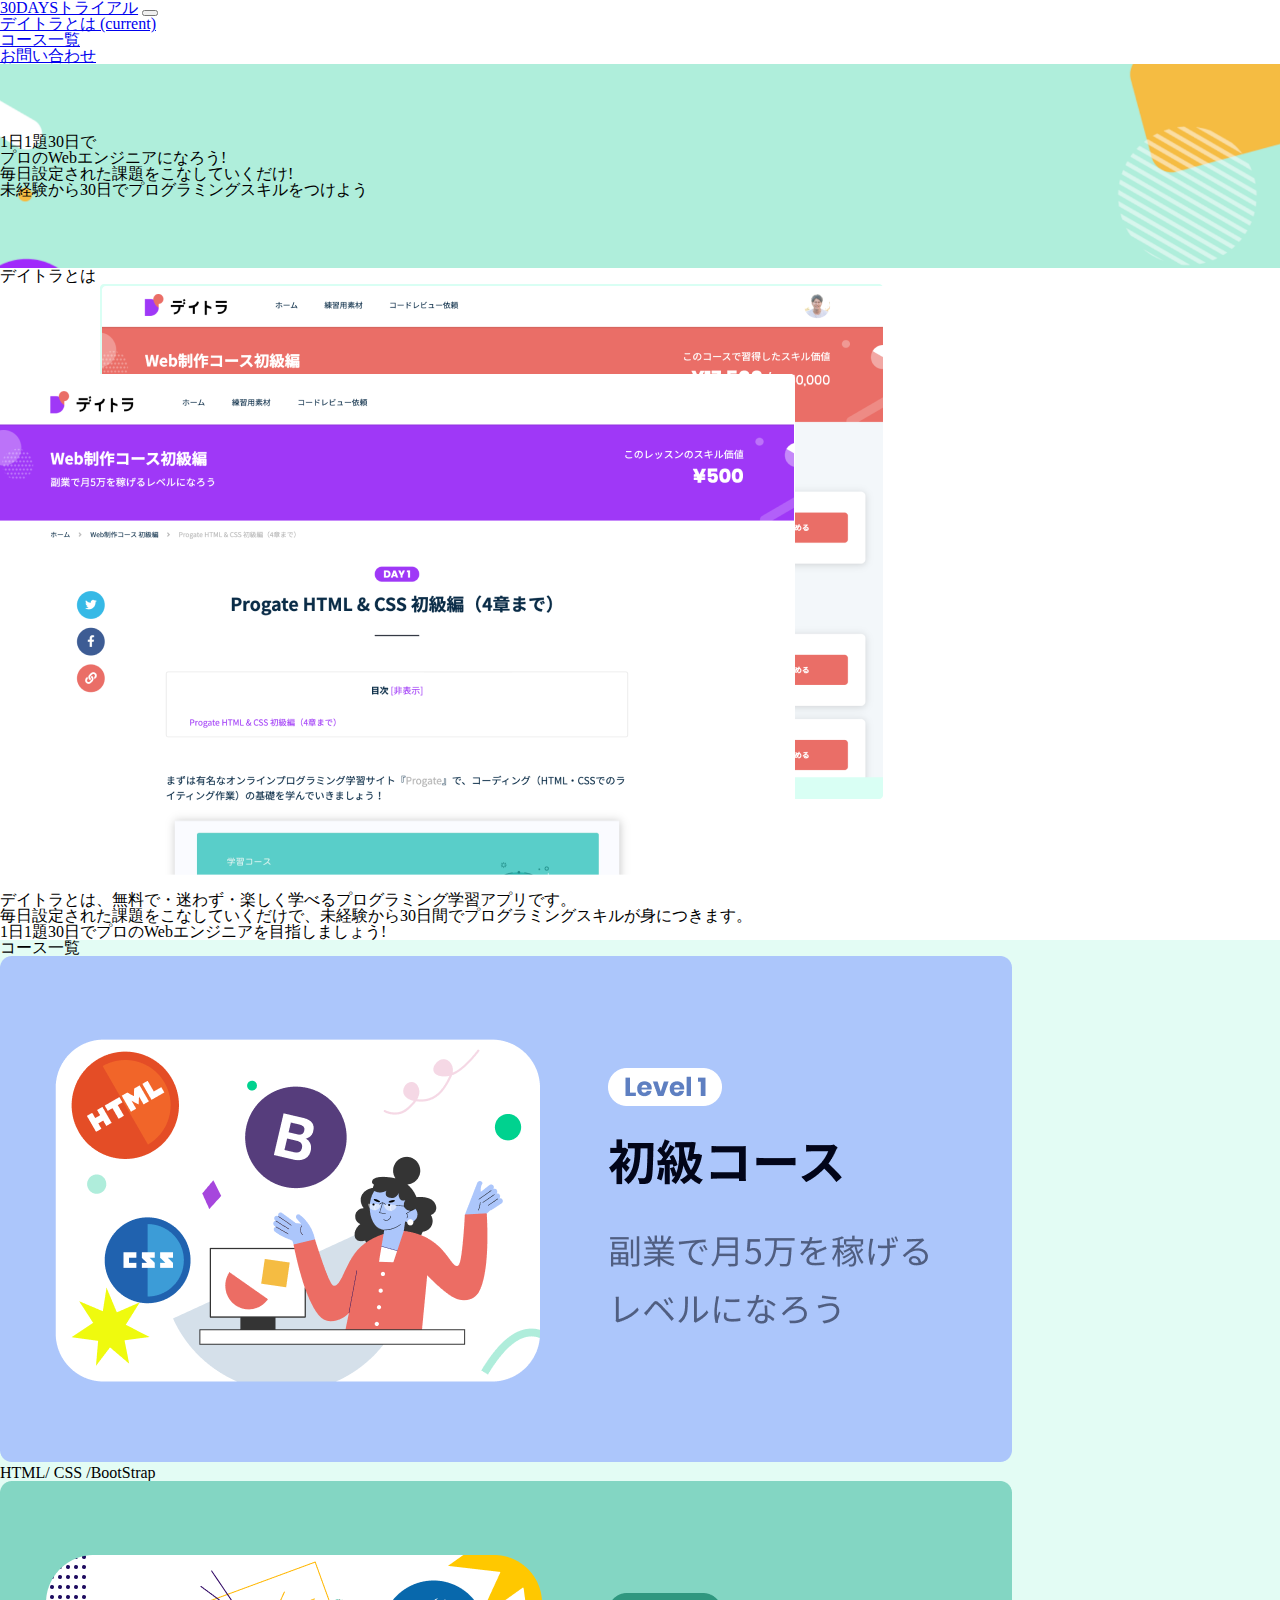
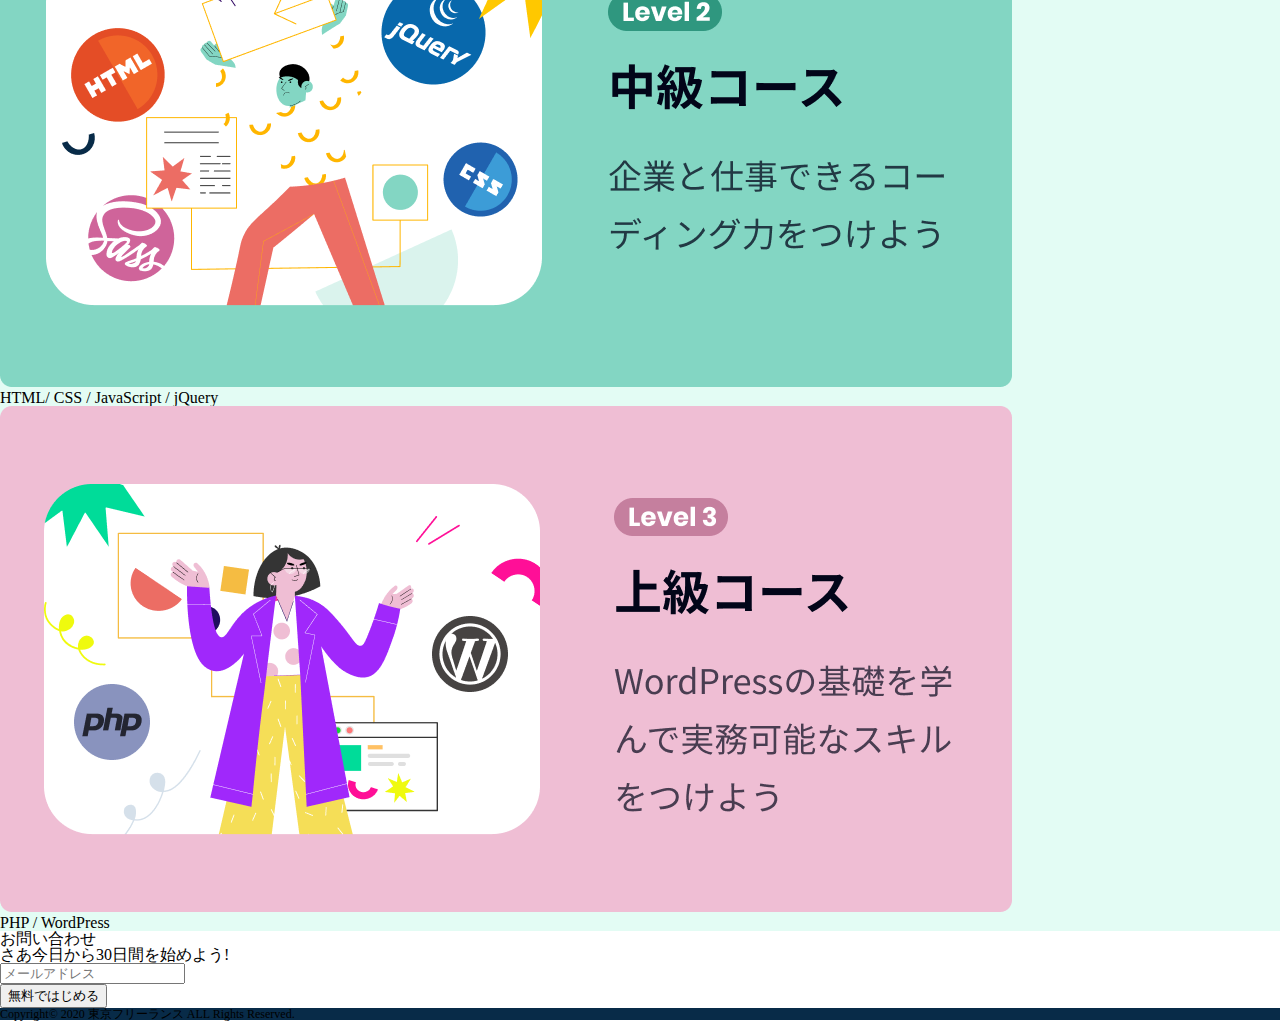
<file: 1.Elementaly/03_Bootstrap/Day14/index.html>
<!DOCTYPE html>
<html lang="en">
  <head>
    <!-- Required meta tags -->
    <meta charset="utf-8" />
    <meta
      name="viewport"
      content="width=device-width, initial-scale=1, shrink-to-fit=no"
    />

    <!-- Bootstrap CSS -->
    <link rel="stylesheet" href="./css/reset.css">
    <link
      rel="stylesheet"
      href="https://cdn.jsdelivr.net/npm/bootstrap@4.6.2/dist/css/bootstrap.min.css"
      integrity="sha384-xOolHFLEh07PJGoPkLv1IbcEPTNtaed2xpHsD9ESMhqIYd0nLMwNLD69Npy4HI+N"
      crossorigin="anonymous"
    />
    <link rel="stylesheet" href="./css/style.css">
    <title>Hello, world!</title>
  </head>
  <body>
    <div class="containter">
      <nav class="navbar navbar-expand-lg navbar-light bg-light">
        <a class="navbar-brand font-weight-bold ml-3" href="#">30DAYSトライアル</a>
        <button
          class="navbar-toggler"
          type="button"
          data-toggle="collapse"
          data-target="#navbarSupportedContent"
          aria-controls="navbarSupportedContent"
          aria-expanded="false"
          aria-label="Toggle navigation"
        >
          <span class="navbar-toggler-icon"></span>
        </button>
        <div class="collapse navbar-collapse" id="navbarSupportedContent">
            <ul class="navbar-nav ml-auto">
              <li class="nav-item active">
                <a class="nav-link" href="#"
                  >デイトラとは <span class="sr-only">(current)</span></a
                >
              </li>
              <li class="nav-item active">
                <a class="nav-link" href="#">コース一覧</a>
              </li>
              <li class="nav-item active">
                <a class="nav-link" href="#"> お問い合わせ </a>
              </li>
            </ul>
          </div>
        </div>
      </nav>
    </div>
<section class="top text-center">
  <h2 class="font-weight-bolder mb-3">1日1題30日で<br>プロのWebエンジニアになろう!</h2>
  <p>毎日設定された課題をこなしていくだけ!<br>未経験から30日でプログラミングスキルをつけよう</p>
</section>

<section class="about py-5">
  <h5 class="text-center font-weight-bold mb-4">デイトラとは</h5>
<div class="container">
  <div class="row">
    <div class="col-md-6 mb-3">
      <img src="./img/about.png"class="w-100" alt="about us">
    </div>
    <div class="col-md-6">
      <p>デイトラとは、無料で・迷わず・楽しく学べるプログラミング学習アプリです。<br>毎日設定された課題をこなしていくだけで、未経験から30日間でプログラミングスキルが身につきます。<br>1日1題30日でプロのWebエンジニアを目指しましょう!</p>
    </div>
  </div>
</div>
</section>
<section class="course pt-5">
  <h5 class="text-center font-weight-bold mb-4">コース一覧</h5>
<div class="container">
<div class="row">
  <div class="col-md-4 mb-3">
      <img src="./img/web_first.png"class="w-100" alt="">
      <p>HTML/ CSS /BootStrap</p>
  </div>
  <div class="col-md-4 mb-3">
      <img src="./img/web_second.png"class="w-100" alt="">
      <p>HTML/ CSS / JavaScript / jQuery</p>
  </div>
  <div class="col-md-4 mb-3">
      <img src="./img/web_third.png"class="w-100" alt="">
      <p>PHP / WordPress</p>
  </div>
</div>
</div>
</section>
<section class="contact py-5">
  <h5 class="text-center font-weight-bold mb-4">お問い合わせ</h5>
  <p class="text-center">さあ今日から30日間を始めよう!</p>
  <form>
      <div class="container">
          <div class="form-group">
            <div class="col-md-7 mb-3 mx-auto">
              <input type="email" class="form-control mb-3" id="validationDefault01" placeholder="メールアドレス" required>
            </div>
          </div>
          <button class="btn btn-danger btn-lg d-block mx-auto" type="submit">無料ではじめる</button>
      </div>
  </form>
</section>
<footer class=" py-3">
    <p class="copyright text-white m-0 px-3 text-right">Copyright© 2020 東京フリーランス ALL Rights Reserved.</p>
</footer>
    <!-- Option 1: jQuery and Bootstrap Bundle (includes Popper) -->
    <script
      src="https://cdn.jsdelivr.net/npm/jquery@3.5.1/dist/jquery.slim.min.js"
      integrity="sha384-DfXdz2htPH0lsSSs5nCTpuj/zy4C+OGpamoFVy38MVBnE+IbbVYUew+OrCXaRkfj"
      crossorigin="anonymous"
    ></script>
    <script
      src="https://cdn.jsdelivr.net/npm/bootstrap@4.6.2/dist/js/bootstrap.bundle.min.js"
      integrity="sha384-Fy6S3B9q64WdZWQUiU+q4/2Lc9npb8tCaSX9FK7E8HnRr0Jz8D6OP9dO5Vg3Q9ct"
      crossorigin="anonymous"
    ></script>
  </body>
</html>
</file>
<file: 1.Elementaly/02_CodingPractice/css/style.css>
body {
  color: #082b48;
  font-family: Verdana, Geneva, Tahoma, sans-serif;
  line-height: 1.5;
}

img {
  width: 100%;
  height: auto;
}

a {
  font-size: 15px;
  text-decoration: none;
  font-weight: bold;
  color: #082b48;
}

a :hover {
  opacity: 0.7;
  cursor: pointer;
}

.container {
  width: 90%;
  max-width: 980px;
  margin: auto;
}

.clear::after {
  content: "";
  clear: both;
  display: block;
}

.section {
  padding: 60px 0;
}

.section-title {
  font-weight: bold;
  font-size: 32px;
  text-align: center;
  margin-bottom: 40px;
}
.btn {
  font-weight: bold;
  background-color: #e3fcf4;
  padding: 20px 60px;
  border-radius: 4px;
  border: none;
  font-size: 24px;
  display: block;
  margin: auto;
}

/* ============
header
===============*/
.header {
  padding: 20px 0;
}
.header-title {
  font-size: 24px;
  font-weight: bold;
}
.header-left {
  float: left;
}

.header-right {
  float: right;
}

.header-nav-item {
  float: left;
  margin-left: 50px;
}

/* ============
top
===============*/

.top {
  background-image: url(../img/main-vsual-nontitle.png);
  background-size: cover;
  padding: 80px 0;
}

.top-title {
  text-align: center;
  font-weight: bold;
  font-size: 48px;
  margin-bottom: 20px;
}
.sub-title {
  text-align: center;
  font-size: 18px;
}

/* ============
about
===============*/
.about-left {
  float: left;
  width: 48%;
}
.about-right {
  float: right;
  width: 48%;
}

/* ============
course
===============*/
.course {
  background-color: #e3fcf4;
}

.course-wrapper {
  display: flex;
  justify-content: space-between;
}

.course-item {
  width: 30%;
}

/* ============
contact
===============*/

.contact-message {
  margin-bottom: 20px;
  text-align: center;
}

input[type="email"] {
  width: 600px;
  border: 3px solid #d8d8d8;
  font-size: 18px;
  padding: 15px;
  margin: auto;
  border-radius: 999px;
  margin-bottom: 20px;
  display: block;
}
.btn-register {
  background-color: #ec6d64;
  color: white;
}

/* ============
footer
===============*/

.footer {
  background-color: #082b48;
  color: white;
  padding: 20px 0;
}

.copyright {
  float: right;
  font-size: 12px;
}

/* レスポンシブ対応 */
@media (max-width: 767px) {
  .section {
    padding: 80px 0;
  }
  .section-title {
    font-size: 24px;
  }

  /* ============
header
===============*/
  .header-title {
    text-align: center;
  }
  .header-left {
    float: none;
  }

  .header-right {
    float: none;
  }

  .header-nav {
    display: flex;
    justify-content: space-between;
  }
  .header-nav-item {
    float: none;

    margin: 0;
  }
  /* ============
top
===============*/
  .top {
    padding: 120px;
  }
  .top-title {
    font-size: 32px;
  }
  .sub-title {
    font-size: 14px;
  }
  /* ============
about
===============*/
  .about-left {
    float: none;
    width: 100%;
    margin-bottom: 20px;
  }
  .about-right {
    float: none;
    width: 100%;
  }
  .about-right p {
    font-size: 14px;
  }
  /* ============
course
===============*/

  .course-wrapper {
    flex-wrap: wrap;
  }

  .course-item {
    width: 100%;
    margin-bottom: 20px;
  }
  .course-item p {
    font-size: 14px;
  }
  /* ============
contact
===============*/
  .contact-message {
    font-size: 14px;
  }
  input[type="email"] {
    width: 100%;
  }
  /* ============
footer
===============*/
  .copyright {
    float: none;
    font-size: 10px;
    text-align: center;
  }
}
</file>
<file: 1.Elementaly/01_HTML:CSS_Basics/Day3/css/style.css>
h2 {
  color: red;
}

.yellow-font {
  color: yellow;
  font-size: 20px;
}

h3 {
  color: blue;
  font-size: 20px;
}

.important {
  font-weight: bold;
}

.a_contents p {
  font-size: 18px;
}

.contents > p {
  color: red;
}
</file>
<file: 1.Elementaly/01_HTML:CSS_Basics/Day5~7/css/style.css>
body {
  color: #082b48;
  font-family: Verdana, Geneva, Tahoma, sans-serif;
  line-height: 1.5;
}

img {
  width: 100%;
  height: auto;
}

a {
  text-decoration: none;
  color: #082b48;
}

a:hover {
  opacity: 0.7;
}

.container {
  width: 90%;
  max-width: 980px;
  margin: auto;
}

.clear::after {
  content: "";
  clear: both;
  display: block;
}

/*
header css
*/

header {
  padding: 20px 0;
}

.header-left {
  float: left;
}
.header-right {
  float: right;
}

.header-title {
  font-weight: bold;
  font-size: 24px;
}

.header-nav-item {
  float: left;
  margin-left: 50px;
}

.header-nav-item a {
  font-size: 15px;
  font-weight: 600;
  line-height: 36px;
}

/*
Top css
*/
.top {
  background-image: url(../img/main-vsual-nontitle.png);
  background-size: cover;
  padding: 80px 0;
}

.top-title {
  font-size: 48px;
  font-weight: bold;
  text-align: center;
  margin-bottom: 20px;
}

.top-subtitle {
  font-size: 18px;
  text-align: center;
}
/*
section 共通css
*/

.section {
  padding: 60px 0;
}

.section-title {
  font-size: 32px;
  font-weight: bold;
  text-align: center;
  margin-bottom: 40px;
}

/*
about css
*/

.about-left {
  float: left;
  width: 48%;
}
.about-right {
  float: right;
  width: 48%;
}

/*
course css
*/

.course {
  background-color: #e3fcf4;
}

.course-wrapper {
  display: flex;
  justify-content: space-between;
}

.course-item {
  width: 30%;
}

/*
contact css
*/

.contact-message {
  text-align: center;
  margin-bottom: 20px;
}

input[type="email"] {
  width: 600px;
  border: 3px solid #d8d8d8;
  font-size: 18px;
  display: block;
  margin: auto;
  padding: 15px;
  border-radius: 999px;
  margin-bottom: 20px;
}

.btn {
  padding: 20px 60px;
  display: inline-block;
  background-color: #082b48;
  color: #fff;
  font-size: 24px;
  font-weight: bold;
  border-radius: 4px;
  border: none;
}

.btn:hover {
  opacity: 0.7;
  cursor: pointer;
}

.btn-register {
  background-color: #ec6d64;
  display: block;
  margin: auto;
}

/*
contact css
*/

footer {
  background-color: #082b48;
  color: #fff;
  padding: 20px 0;
}

.copyright {
  font-size: 12px;
  float: right;
}

/*
スマホ用
*/
@media only screen and (max-width: 767px) {
  .clear::after {
    content: none;
  }
  /* header */
  .header-left {
    float: none;
  }
  .header-title {
    text-align: center;
  }
  .header-right {
    float: none;
  }
  .header-nav {
    display: flex;
    justify-content: space-between;
  }
  .header-nav-item {
    float: none;
    margin: 0;
  }
  .top {
    padding: 120px;
  }
  .top-title {
    font-size: 32px;
  }
  .top-subtitle {
    font-size: 14px;
  }
  /*
section 共通css
*/

  .section {
    padding: 80px 0;
  }

  .section-title {
    font-size: 24px;
    font-weight: bold;
  }
  .section p {
    font-size: 14px;
  }

  /* about css */

  .about-left {
    float: none;
    width: 100%;
    margin-bottom: 20px;
  }
  .about-right {
    float: none;
    width: 100%;
  }
  /* course css */

  .course-wrapper {
    flex-wrap: wrap;
  }
  .course-item {
    width: 100%;
    margin-bottom: 20px;
  }

  /* contact */
  input[type="email"] {
    width: 100%;
  }
  /* footer */
  .copyright {
    float: none;
    font-size: 10px;
    text-align: center;
  }
}
/*
タブレット用
*/
</file>
<file: 1.Elementaly/03_Bootstrap/Day12/css/style.css>
@charset "UTF-8";

.top {
  background-image: url(../img/top.png);
  background-size: cover;
}
</file>
<file: 1.Elementaly/03_Bootstrap/Day13/css/style.css>
@charset "UTF-8";
.top {
  background-image: url(../img/top.png);
  background-size: cover;
}
</file>
<file: 1.Elementaly/03_Bootstrap/Day14/css/style.css>
@charset "UTF-8";

.top {
  background-image: url(../img/main-vsual-nontitle.png);
  background-size: cover;
  padding: 70px 0;
}

.course {
  background-color: #e3fcf4;
}

.copyright {
  font-size: 12px;
}

footer {
  background-color: #082b48;
}
</file>
